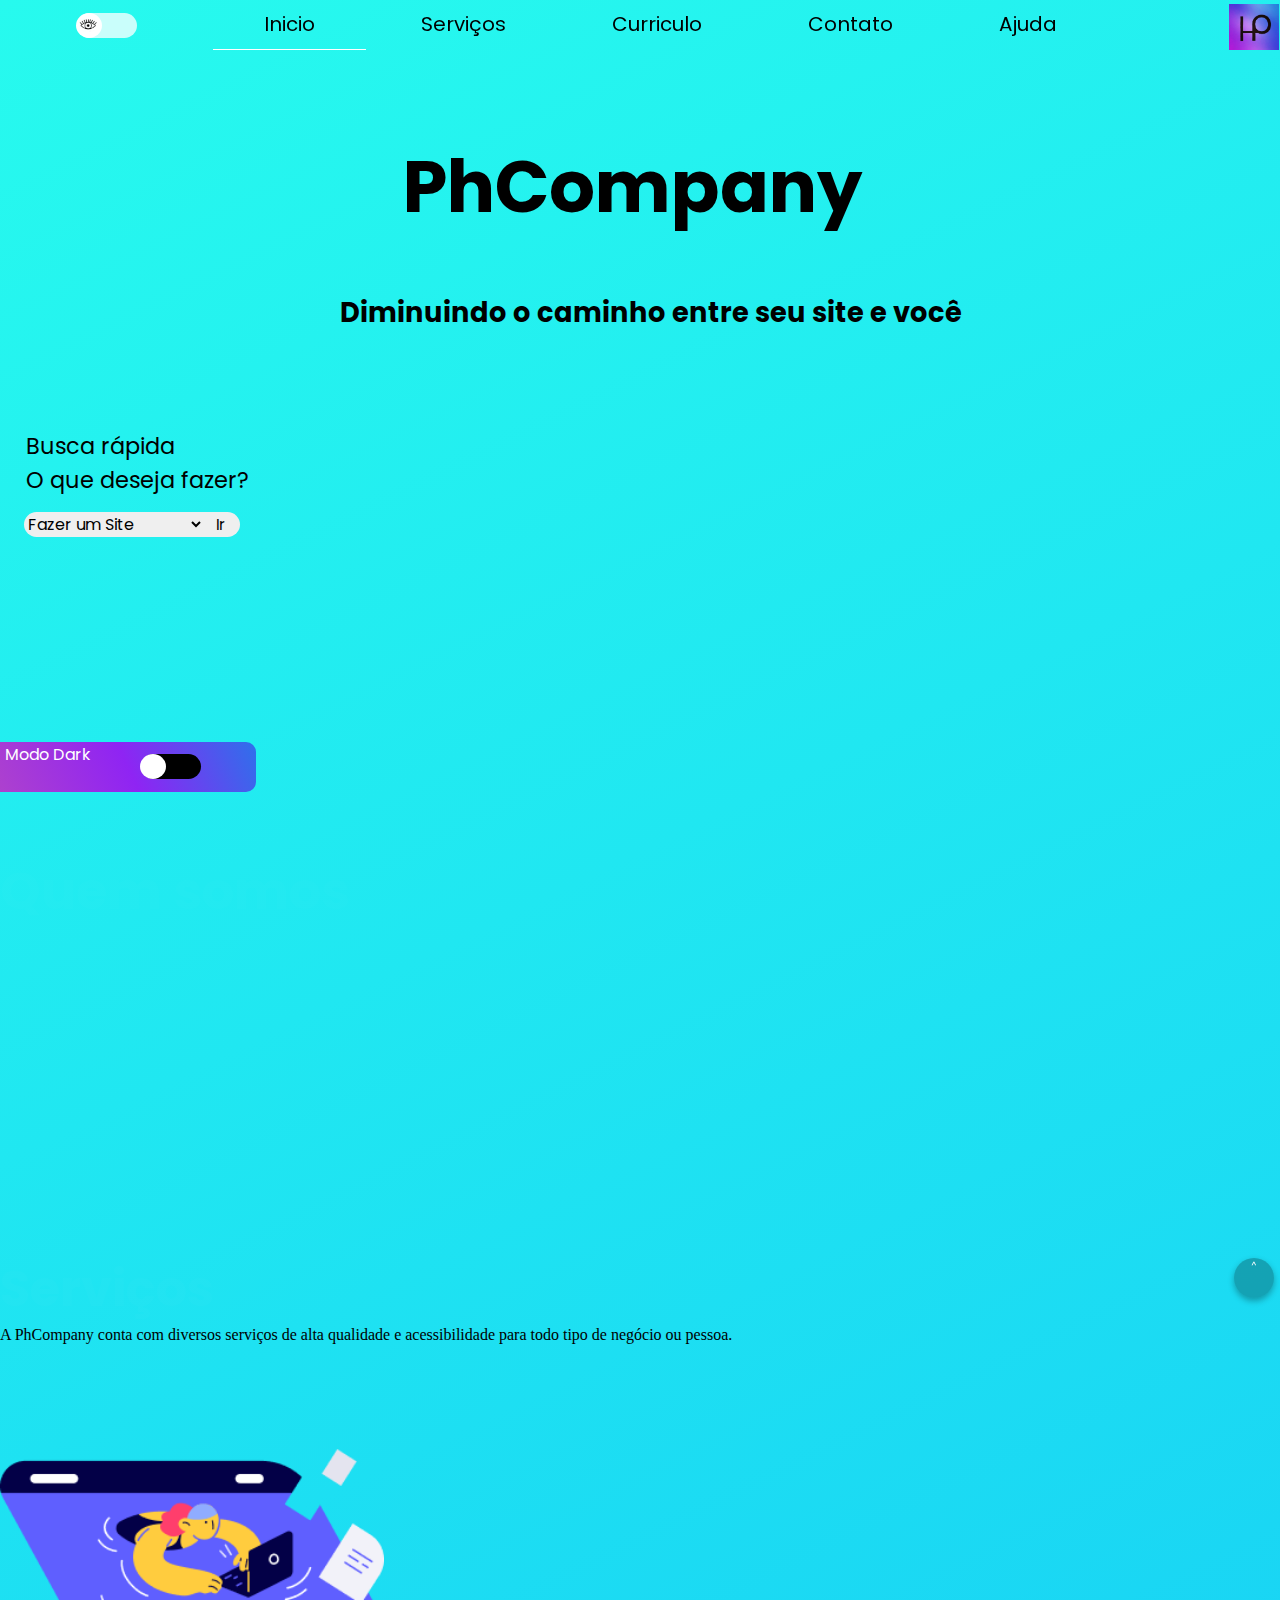
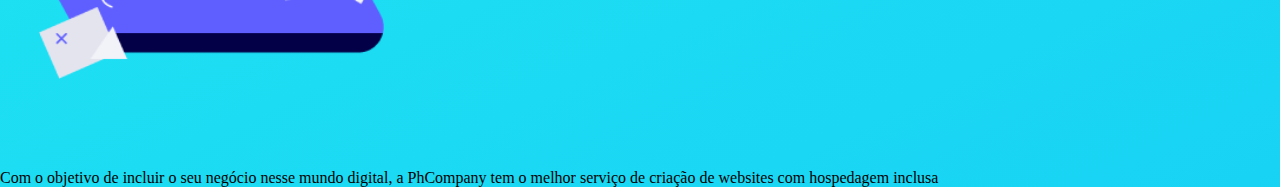
<file: index.html>
<!DOCTYPE html >
<html lang="pt-br" onload="teste()">
<head>
    <meta charset="UTF-8">
    <link rel="stylesheet" href="blog.css">
    <link href="https://fonts.googleapis.com/css2?family=Open+Sans&family=Roboto&display=swap" rel="stylesheet">
    <link href="https://fonts.googleapis.com/css2?family=Kanit:wght@300&family=Montserrat+Subrayada&family=Orbitron&family=Poppins:wght@300;400&&family=MuseoModerno:wght@300&family=Questrial&family=Raleway:wght@500&display=swap" rel="stylesheet">
    <meta name="viewport" content="width=device-width, initial-scale=1.0">

    <link id="iconshortcurt" rel="shortcut icon" href="logo2.jpg">
    <title>PhCompany</title>
</head>
<body onload="anime()">
    <div id="topo" >
        <ul id="topop">
            <li>
                <a id="iii" href="index.html" >Inicio</a>
            </li>
            <li>
                <a  href="serviços.html">Serviços</a>
            </li>
            <li>
                <a href="curriculo.html">Curriculo</a>
            </li>
            <li>
                <a href="contato.html">Contato</a>

            </li>
            <li>
                <a href="ajuda.html">Ajuda</a>

            </li>
            
        </ul>
        <a href="https://www.instagram.com/_.phcompany._" target="_blank" id="topimg"><img id="topimg-img" src="logo2.jpg" alt="oi" ></a>
    </div>
    <div id="div-daltonico"><div id="area-descanço" onclick="descanço()"><div id="bt-descanço"><img src="olhoaberto.png" alt="" id="olho"></div></div></div>

    <br>
    
    
        <div id="ttopo">
            <h1 style="cursor: default;" id="titulo-topo">PhCompany</h1>
            <h2 style="cursor: default;" id="subtitulo-topo">Diminuindo o caminho entre seu site e você</h2>
        </div>


        <br>

        <div id="selec" >
            <p id="label">Busca rápida <br> O que deseja fazer?</p>
            
            <select  name="oq" id="oq">
                
                <option class="opc" value="v1">Fazer um Site</option>
                <option class="opc" value="v2">Aplicativo</option>
                <option class="opc" value="v3">Design Geral</option>
                <option class="opc" value="v5">Design Mídia social</option>
            </select>
            
            <input type="button" id="play"  onclick="play()" value="Ir"  >
        </div>
    
    <div id="div-suave"><p id="modo-suave-p" style="cursor: default;" class="modo-suave-p">Modo Dark</p> <div id="area-suave" onclick="suave()"><div id="bt-suave"></div></div></div>
    <br>
    <div id="telacheia"><p onclick="closin()" id="close">X</p> Para melhor visualização por favor pressione a tecla F11 do seu teclado <br></div>
    <div id="avisodescanço"><p onclick="closin2()" id="close2">X</p><p id="ativar" onclick="descanço2()">ativar</p> Caso seus olhos estejam cansados ou a claridade esteja muito alta é só ativar o modo descanço </div>
    <img src="seta.png" alt="" id="seta">
    <div id="voltar" onclick="voltar()">
        ^
    </div>
    <section id="content">
        <br>
        <h1 id="quem-somos-h1">Quem somos</h1>
        <br>
        <p id="quem-somos-p">Somos uma empresa de criação de serviços sociais e digitais com serviços de alta qualidade e de alto rendimento lucrativo. <br> 
        <br> Nosso objetivo é trazer o melhor para nossos clientes visando sempre seus objetivos e suas preferências.</p>
        <br>
        <br>
        <h1 id="serviços-h1">Serviços</h1>
        <p id="serviços-p">A PhCompany conta com diversos serviços de alta qualidade e acessibilidade para todo tipo de negócio ou pessoa.</p>
        <br>
        <img src="siteicon.png" id="siteicon" alt="">
        <p id="serviços-site-p">Com o objetivo de incluir o seu negócio nesse mundo digital, a PhCompany tem o melhor serviço de criação de websites com hospedagem inclusa</p>
    </section>
    
    <script src="blog.js"></script>
    <script src="pace.js"></script>
    <script src="bugs.js"></script>
</body>
</html>
</file>
<file: blog.css>
* {
    margin: 0;
    
}
html {
    scroll-behavior: smooth;
}
body{

    background: linear-gradient(154deg, #27faee, #0091ff, #aa00ff, #e200ff);
    background-size: 800% 800%;


    animation: AnimationName 7s ease infinite;
    flex-grow: 1;
    
    

}
body.descanço {
    background: linear-gradient(65deg,  rgb(173, 65, 206), rgba(169, 79, 253, 0.912), rgb(46, 112, 235) );
    background-size: 100% 100%;
    

    animation: none;
}
@keyframes AnimationName {
    0%{background-position:27% 0%}
    50%{background-position:74% 100%}
    100%{background-position:27% 0%}
}
/*a-href topo fixo href*/
#topimg {
    margin-left: 96%;
    margin-top: .9%;
    transition: all .5s;
   
}
/*imagem dentro do a acima ^*/
#topimg-img {
    border-bottom-left-radius: 10%;
    width: 50px;
}
/*div-topo*/
#ttopo {
    background-color: rgba(0, 0, 255, 0);
    width: auto;
    height: auto;
    margin-top: 9%;


    margin-left: 21%;
}
/*Titulo-topo*/
#titulo-topo {
    font-size: 450%;
    font-family: 'Poppins', sans-serif;
    margin-left: 13.3%;
    color: rgb(0, 0, 0);
}
#subtitulo-topo {
    font-size: 170%;
    margin-left: 7%;
    margin-top: 5%;
    font-family: 'Poppins', sans-serif;
    color: rgb(0, 0, 0);
}
/*div do select busca rápida*/
#selec {
    width: 20%;
    margin-top: 6%;

    margin-left: 2%;

}
/*p = Busca rápida */
#label {
    font-size: 140%;
    font-family: 'Poppins', sans-serif;
    color: rgb(0, 0, 0);
}
/*select da div selec*/
#oq {
    font-family: 'Poppins', sans-serif;
    border-top-left-radius: 20px;
    border-bottom-left-radius: 20px;
    outline: none;
    border: none;
    margin-left: -.5%;
    margin-top: 6%;
    width: 70%;
    font-size: 100%;
    transition: all .25s;
}
#oq:hover {
    cursor: pointer;
    transition: all .25s;
    background-color: black;
    color: white;
    border-bottom-left-radius: 1px;
    border-top-left-radius: 1px;
}
#oq:active {
    background:  linear-gradient(65deg,  rgb(173, 65, 206), rgba(169, 79, 253, 0.912), rgb(46, 112, 235) );
    color: white;
    transition: all .25s;
}
/*input ir do selec*/
#play {
    font-family: 'Poppins', sans-serif;
    outline: none;
    cursor: pointer;
    transition: all .25s;
    border: none;
    width: 15%;
    font-size: 95%;
    margin-left: -2.5%;
    border-top-right-radius: 20px;
    border-bottom-right-radius: 20px;
}
#play:hover {
    border-top-right-radius: 1px;
    border-bottom-right-radius: 1px;
    background-color: black;
    color: white;
    transition: all .25s;
}
#play:active {
    background:  linear-gradient(65deg,  rgb(173, 65, 206), rgba(169, 79, 253, 0.912), rgb(46, 112, 235) );
    transition: all .25s;
}
/*opções do select*/
.opc {
    outline: none;
    cursor: pointer;
    border: none;
    background-color: white ;
    color: black;
}
/*modo suave div*/
#div-suave {
    background:  linear-gradient(65deg,  rgb(173, 65, 206), rgb(143, 36, 243), rgb(46, 112, 235) );

    border-top-right-radius: 10px;
    border-bottom-right-radius: 10px;
    margin-top: 16%;
    width: 20%;
    height: 50px;

    font-family: 'Poppins', sans-serif;
    transition: all .5s;
    color: white;
    margin-left: 0%;
}
#div-suave.div-suave {
    background: black;
}
#modo-suave-p {
    margin-left: 2%;

}
#area-suave {
    border-radius: 20px;
    width: 60px;
    margin-top: -5%;
    margin-left: 55%;
    height: 25px;
    transition: all .5s;
    background-color: black;
}
#area-suave.area {
    background-color: rgb(255, 255, 255);
    transition: all .5s;
}
#area-suave:hover {
    cursor: pointer;
}
#bt-suave {
    height: 100%;
    width: 26px;
    margin-left: -1%;
    border-radius: 100%;
    transition: all .5s;
    background-color: white;
}
#bt-suave:hover {
    cursor: pointer;
    background-color: gray;
}
#bt-suave.bt-suave-active {
    margin-left: 58.5%;
    background:  linear-gradient(65deg,  rgb(173, 65, 206), rgb(143, 36, 243), rgb(46, 112, 235) );
}
/*modo daltônico*/
#div-daltonico {
    background: rgba(0, 0, 0, 0) ;


    width: 20%;
    height: 20px;
    border-bottom-left-radius: 10px;
    border-bottom-right-radius: 10px;
    font-family: 'Poppins', sans-serif;
    transition: all .5s;
    color: white;
    margin-left: -5%;
    margin-top: 2%;
    position: fixed;
}
#area-descanço {
    border-radius: 20px;
    width: 60px;
    margin-top: -5%;
    margin-left: 55%;
    height: 25px;
    transition: all .5s;
    background-color: rgba(255, 255, 255, 0.753);
}

#area-descanço:hover {
    cursor: pointer;
}
#bt-descanço {
    height: 100%;
    width: 26px;
    margin-left: -1%;
    border-radius: 100%;
    transition: all .5s;
    background: white;
}
#bt-descanço:hover {
    cursor: pointer;
    background-color: rgb(255, 255, 255);
}
#bt-descanço.bt-descanço-active {
    margin-left: 58.5%;
    background:  white;
}
/*section content*/
#content {
    width: 100%;
    height: auto;
    margin-top: -3%;
    border-top-right-radius: 20px;
    transition: all .5s;
    border-top-left-radius: 2px;
    background: rgba(0, 0, 0, 0);
}
#content.content-suave {
    background:  rgb(0, 0, 0);
    transition: all .5s;
}
/*quem somos h1*/
#quem-somos-h1 {
    font-family: 'Poppins', sans-serif;
    transition: all .5s;
    color: white;
    font-size: 320%;
    margin-top: 5%;
    margin-left: 0%;
    opacity: 1%;
}
#quem-somos-h1.quem-somos-h1-scroll {
    font-family: 'Poppins', sans-serif;
    transition: all .5s;
    color: white;
    font-size: 320%;
    margin-top: 5%;
    margin-left: 36%;
    opacity: 100%;
}
#quem-somos-p {
    font-family: 'Poppins', sans-serif;
    transition: all .5s;
    width: 50%;
    opacity: 0%;
    margin-left: 0%;
    font-size: 140%;
    color: white;
}
#quem-somos-p.quem-somos-p-scroll {

    transition: all .5s;
    opacity: 100%;
    margin-left: 25%;

}
#serviços-h1 {
    font-family: 'Poppins', sans-serif;
    transition: all .5s;
    color: white;
    font-size: 310%;
    margin-top: 5%;
    margin-left: 0%;
    opacity: 1%;
}
#serviços-h1.scrolly {
    font-family: 'Poppins', sans-serif;
    transition: all .5s;
    color: white;
    font-size: 350%;
    margin-top: 5%;
    margin-left: 40%;
    opacity: 100%;
}
#siteicon {
    width: 30%;
}































/*topo e loading*/
#topo.menuFixo{
    width: 100%;
    height: 52px;outline:none;
   /* display: flex;*/  
    justify-content: center;    flex-grow: 1;
    border-bottom: 1px solid rgb(0, 0, 0);
    align-items: center;
    background-color: rgba(0, 0, 0, 0.699);
    overflow: hidden;
    position: fixed ;  
    transition: all .5s;
}

#topo {
    width: 100%;
    height: 50px;outline:none;
    display: flex;
    justify-content: center;    flex-grow: 1;
    color: white;
    align-items: center;
    background-color: rgba(155, 151, 151, 0);
    transition: all .5s;
    position: fixed ;
    overflow: hidden;
}

#topo ul {
    list-style: none;
    margin: 0;
    position: absolute ;    flex-grow: 1;
    text-decoration: none;
    cursor: pointer;outline:none;
    transition: all .4s;

    text-align: center;



}

#topo ul li {
    display: inline-block;
    list-style: none;
    display: inline;outline:none;

    text-decoration: none;

    flex-grow: 1;
}
#topo ul li a {
    padding: 10px 51px;
    font-family: 'Poppins', sans-serif;
    color: rgb(0, 0, 0);outline:none;
    font-size: 20px;
    display: inline-block;
    text-decoration: none;
    transition: all .5s;
    flex-grow: 1;
    border-radius: 1px;
}
#topo.menuFixo ul li a {
    padding: 10px 50px;
    font-family: 'Poppins', sans-serif;
    color: rgb(255, 255, 255);
    font-size: 20px;outline:none;
    flex-grow: 1;
    display: inline-block;
    text-decoration: none;
    transition: all .4s;
    
}
#topo ul li a:hover {
    color:rgb(255, 255, 255) ;
    transition: color .3;outline:none;
    background-color: rgba(0, 0, 0, 0.678);
    flex-grow: 1;
    
    transition:  background-color .5s;
    

    

}
#topo.menuFixo ul li a:hover {
    color: rgb(61, 78, 235);outline:none;
    transition: color .3;
    background-color: rgb(255, 255, 255);
    
    flex-grow: 1;
    transition:  background-color .5s;
    

    

}
#iii {
    border-bottom: 2px solid rgb(255, 255, 255);outline:none;
    transition: all .2s;    flex-grow: 1;
}

::-webkit-scrollbar {
    width: 5px;outline:none;
    flex-grow: 1;
}

::-webkit-scrollbar-track {
    background:  rgba(255, 255, 255, 0);
    transition: all .5s;    flex-grow: 1;outline:none;
}

  
::-webkit-scrollbar-thumb {
    background: transparent;
    transition: all .5s;    flex-grow: 1;outline:none;
    border-radius: 10px;
    background-color: rgba(8, 8, 8, 0.534);
}
::-webkit-scrollbar-thumb:hover {
    background: transparent;
    border-radius: 20px;
    transition: all .5s;    flex-grow: 1;outline:none;
    background-color: rgb(8, 8, 8);
}

.titulo-content {
    font-family: 'Questrial', sans-serif;    flex-grow: 1;
    font-size: 20px;outline:none;
}

.pace {
    -webkit-pointer-events: none;    flex-grow: 1;outline:none;
    pointer-events: none;
  
    -webkit-user-select: none;
    -moz-user-select: none;
    user-select: none;    flex-grow: 1;outline:none;
}
  
.pace-inactive {
    display: none;
    flex-grow: 1;outline:none;
}
  
.pace .pace-progress {
    background:  linear-gradient(65deg,  rgb(173, 65, 206), rgba(169, 79, 253, 0.912), rgb(46, 112, 235) );
    position: fixed;
    z-index: 2000;
    top: 0;    flex-grow: 1;outline:none;
    right: 100%;
    width: 100%;
    height: 3px;
}
/*avisos*/
#telacheia {
    background-color: white;
    font-family: 'Poppins', 'sans-serif';
    height: 100px;
    box-shadow: 0px 0px 6.5px rgba(0, 0, 0, 0.16);
    width: 400px;
    border-top-left-radius: 10px;
    border-bottom-left-radius: 10px;
    border-top-right-radius: 4px; 
    position: fixed;
    top: 83%;
    left: 200%;
    transition: all .5s;
}
#telacheia.pop {
    left: 70%;
    transition: all .5s;
}
#close {
    color: rgb(255, 255, 255);
    width: 20px;
    font-size: 17px;
    text-align: center;
    border-bottom-right-radius: 4px;
    border-top-left-radius: 4px; 
    background-color: rgb(255, 0, 0) ;
    font-family: 'Poppins', 'sans-serif';
}
#close:hover {
    font-size: 17.5px;
    color: black;
    cursor: pointer;

}
#avisodescanço {
    background-color: white;
    font-family: 'Poppins', 'sans-serif';
    position: fixed;
    top: 83%;
    border-top-right-radius: 10px;
    box-shadow: 0px 0px 6.5px rgba(0, 0, 0, 0.16);

    border-bottom-right-radius: 10px;
    transition: all .5s;
    width: 500px;
    height: 100px;
    right: 200%;
}
#avisodescanço.pop {
    right: 60.8%;
    transition: all .5s;
}
#close2 {
    color: rgb(255, 255, 255);
    width: 20px;
    font-size: 17px;
    text-align: center;
    border-bottom-right-radius: 4px;
    background-color: rgb(255, 0, 0) ;
    font-family: 'Poppins', 'sans-serif';
}
#close2:hover {
    font-size: 17.5px;
    color: black;
    cursor: pointer;

}
#ativar {
    color: white;
    margin-top: -5.2%;
    text-align: center;
    border-bottom-left-radius: 4px;
    border-top-right-radius: 4px; 
    margin-left: 89.05%;
    width: 55px;
    background-color: rgb(10, 191, 10);
}
#ativar:hover {
    color: black;
    cursor: pointer;
}
#seta {
    width: 50px;
    transform: rotate(-90deg);
    position: fixed;    
    margin-top: -44%;
    left: 220%;
    transition: all .5s;
}
div#voltar {
    background-color: rgba(0, 0, 0, 0.26) ;
    color: rgb(255, 255, 255);
    font-family: 'MuseoModerno', cursive;
    margin-left: 96.4%;
    text-align: center;
    font-size: 60px;
    position: fixed ;
    box-shadow: 0px 3px 6px rgba(0, 0, 0, 0.301);
    cursor: pointer;
    width: 40px;
    margin-top: -35%;
    transition: all 1s;
    height: 40px;
    border-radius: 100%;
}
#olho {
    width: 20px;
    border-radius: 100%;
    margin-top: 15%;
    margin-left: 7%;
}
/*
font-family: 'Kanit', sans-serif;

font-family: 'Montserrat Subrayada', sans-serif;

font-family: 'Orbitron', sans-serif;

font-family: 'Poppins', sans-serif;

font-family: 'MuseoModerno', cursive;

font-family: 'Questrial', sans-serif;

font-family: 'Open Sans', sans-serif;
font-family: 'Roboto', sans-serif;

rgb(195, 130, 91)

background: linear-gradient(to right, blue 50%, red 0);
    background: linear-gradient(to right, rgba(0, 126, 174, .85), rgba(26, 193, 187, .85))






        border-left-width: 3px;
    border-left-style: solid;
    border-image: 
    linear-gradient(65deg,  rgb(190, 16, 243), rgba(169, 79, 253, 0.912), rgb(46, 112, 235) ) 1 100%;

*/
</file>
